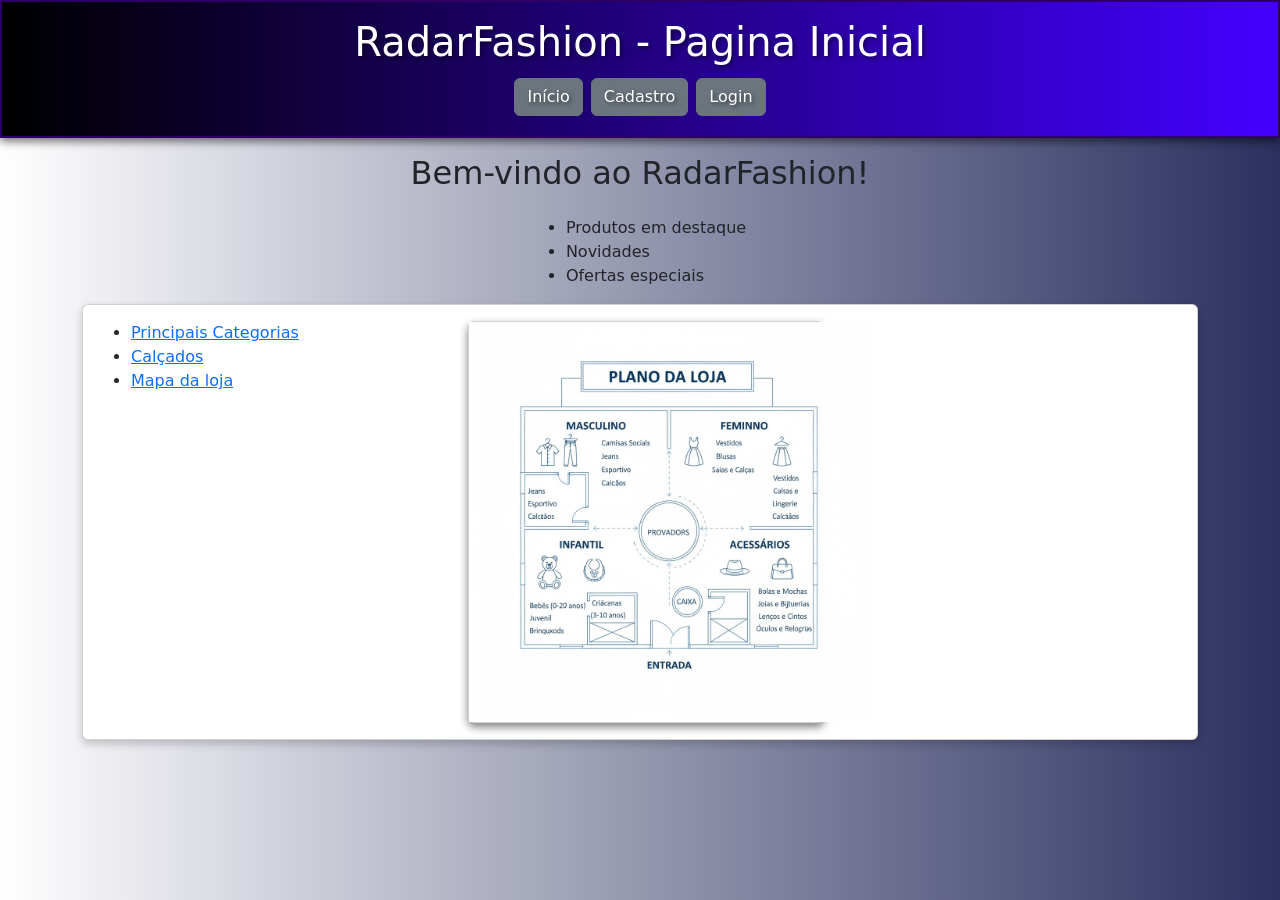
<file: index.html>
<!DOCTYPE html>
<html lang="pt-br">

<head>
    <meta charset="UTF-8">
    <meta name="viewport" content="width=device-width, initial-scale=1.0">
    <link rel="stylesheet" href="style.css">
    <link href="https://cdn.jsdelivr.net/npm/bootstrap@5.3.8/dist/css/bootstrap.min.css" rel="stylesheet"
        integrity="sha384-sRIl4kxILFvY47J16cr9ZwB07vP4J8+LH7qKQnuqkuIAvNWLzeN8tE5YBujZqJLB" crossorigin="anonymous">
    <title>RadarFashion</title>
</head>

<body id="corpo-pagina">
    <header class="text-white p-3">
        <h1 class="text-center">RadarFashion - Pagina Inicial</h1>
        <ul class="nav justify-content-center">
            <li><a class="btn btn-secondary m-1" href="index.html">Início</a></li>
            <li><a class="btn btn-secondary m-1" href="cadastro.html">Cadastro</a></li>
            <li><a class="btn btn-secondary m-1" href="login.html">Login</a></li>
        </ul>

    </header>
    <div class="fundo">
        <div class="nav justify-content-center mt-3">
            <h2>Bem-vindo ao RadarFashion!</h2>
        </div>
        <div class="nav justify-content-center mt-3">
            <ul>
                <li>Produtos em destaque</li>
                <li>Novidades</li>
                <li>Ofertas especiais</li>
            </ul>
        </div>

        <div class="container">
            <div class="card p-3" id="card">
                <div class="row">
                    <div class="col-md-4">
                        <ul>
                            <li><a href="categorias.html">Principais Categorias</a></li>
                            <li><a href="#">Calçados</a></li>
                            <li><a href="#">Mapa da loja</a></li>
                        </ul>
                    </div>
                    <div class="col-md-8">
                        <a class="card w-50" id="mapa" href="img/mapa.png"><img src="img/mapa.png"
                        alt="Mapa da loja com as principais categorias destacadas" width="400px"></a>
                    </div>
                </div>
            </div>
        </div>
    </div>
    
    <script src="https://cdn.jsdelivr.net/npm/bootstrap@5.3.8/dist/js/bootstrap.bundle.min.js"
        integrity="sha384-FKyoEForCGlyvwx9Hj09JcYn3nv7wiPVlz7YYwJrWVcXK/BmnVDxM+D2scQbITxI"
        crossorigin="anonymous"></script>


</body>

</html>
</file>
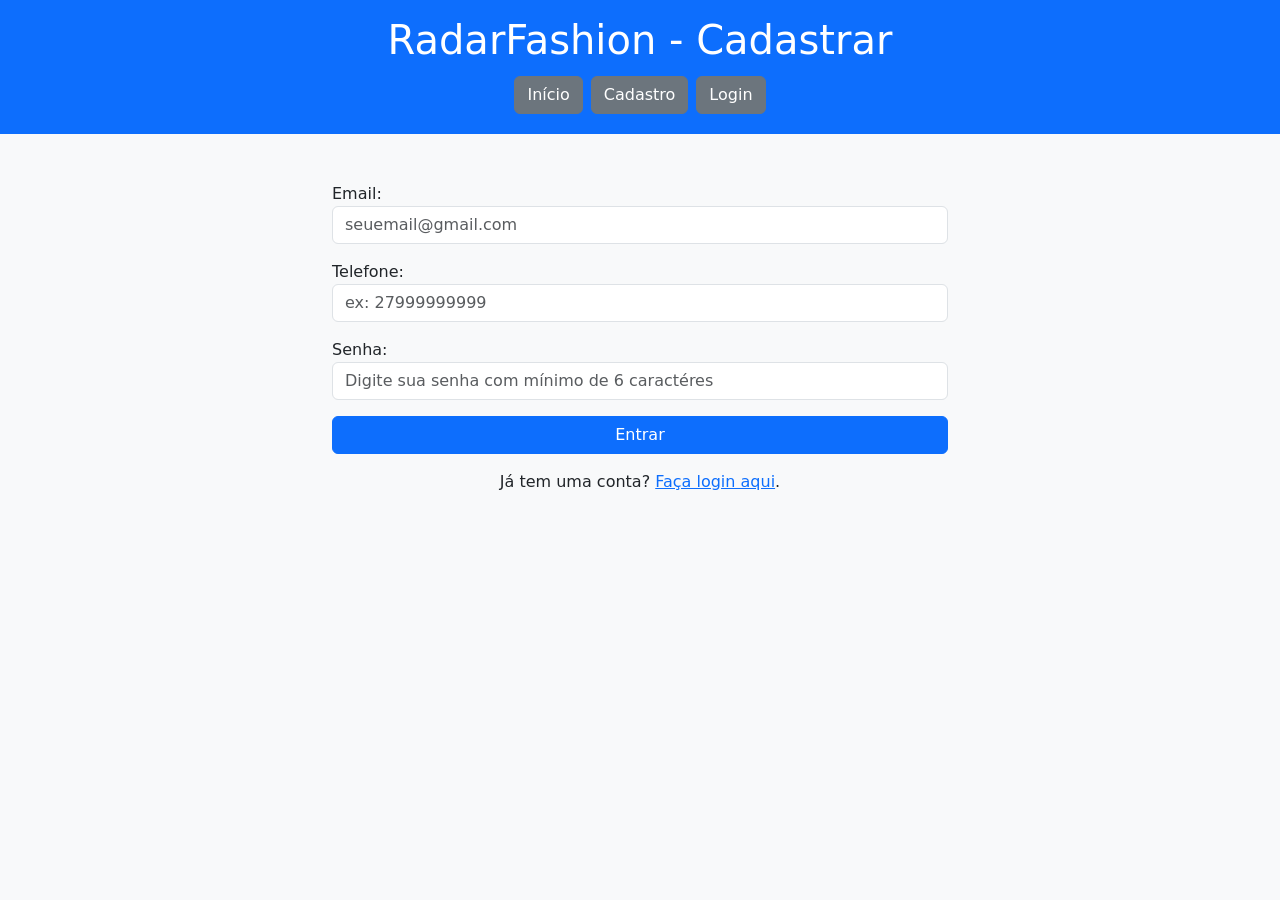
<file: cadastro.html>
<!DOCTYPE html>
<html lang="pt-br">

<head>
    <meta charset="UTF-8">
    <meta name="viewport" content="width=device-width, initial-scale=1.0">
    <link href="https://cdn.jsdelivr.net/npm/bootstrap@5.3.8/dist/css/bootstrap.min.css" rel="stylesheet"
        integrity="sha384-sRIl4kxILFvY47J16cr9ZwB07vP4J8+LH7qKQnuqkuIAvNWLzeN8tE5YBujZqJLB" crossorigin="anonymous">
    <title>RadarFashion</title>
</head>

<body class="bg-light">
    <header class="bg-primary text-white p-3">
        <h1 class="text-center">RadarFashion - Cadastrar</h1>
        <ul class="nav justify-content-center">
            <li><a class="btn btn-secondary m-1" href="index.html">Início</a></li>
            <li><a class="btn btn-secondary m-1" href="cadastro.html">Cadastro</a></li>
            <li><a class="btn btn-secondary m-1" href="login.html">Login</a></li>
        </ul>
    </header>
    <div class="container mt-5 w-50">
        <div class="">        
            <form action="" class="form-group" method="post">
                
                <label for="email">Email:</label>
                <input type="email" class="form-control mb-3" id="email" name="email" placeholder="seuemail@gmail.com" required>

                <label for="telefone">Telefone:</label>
                <input type="text" class="form-control mb-3" id="telefone" name="telefone" placeholder="ex: 27999999999" required>

                <label for="senha">Senha:</label>
                <input type="password" class="form-control mb-3" id="senha" name="senha" placeholder="Digite sua senha com mínimo de 6 caractéres" required>

                <input type="submit" class="btn btn-primary mb-3 w-100" value="Entrar">
            </form>
            <p class="text-center">Já tem uma conta? <a href="login.html">Faça login aqui</a>.</p>
        </div>    
    </div>
    <script src="https://cdn.jsdelivr.net/npm/bootstrap@5.3.8/dist/js/bootstrap.bundle.min.js"
        integrity="sha384-FKyoEForCGlyvwx9Hj09JcYn3nv7wiPVlz7YYwJrWVcXK/BmnVDxM+D2scQbITxI"
        crossorigin="anonymous"></script>
</body>
</html>
</file>
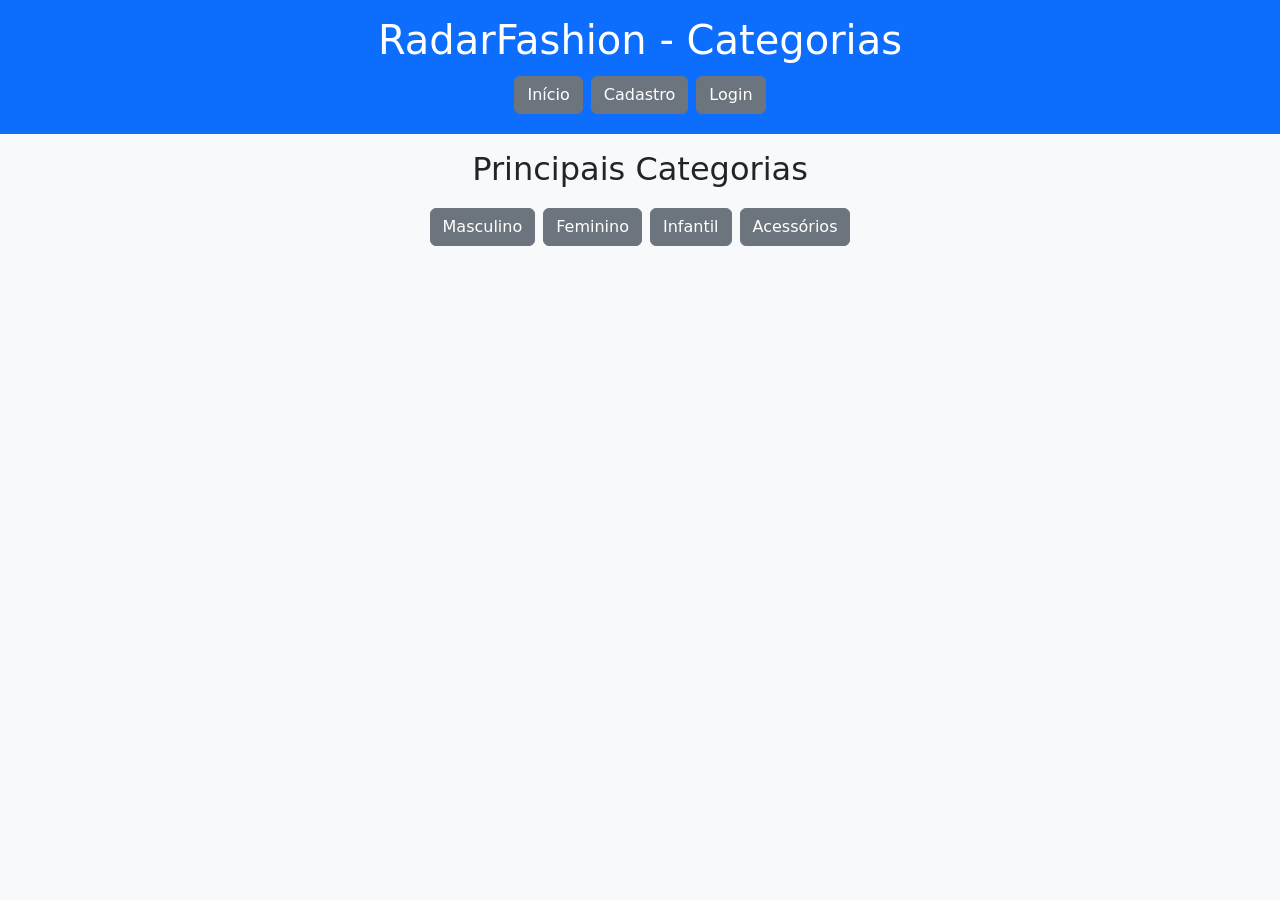
<file: categorias.html>
<!DOCTYPE html>
<html lang="pt-br">

<head>
    <meta charset="UTF-8">
    <meta name="viewport" content="width=device-width, initial-scale=1.0">
    <link href="https://cdn.jsdelivr.net/npm/bootstrap@5.3.8/dist/css/bootstrap.min.css" rel="stylesheet"
        integrity="sha384-sRIl4kxILFvY47J16cr9ZwB07vP4J8+LH7qKQnuqkuIAvNWLzeN8tE5YBujZqJLB" crossorigin="anonymous">
    <title>RadarFashion</title>
</head>

<body class="bg-light">
    <header class="bg-primary text-white p-3">
        <h1 class="text-center">RadarFashion - Categorias</h1>
        <ul class="nav justify-content-center">
            <li><a class="btn btn-secondary m-1" href="index.html">Início</a></li>
            <li><a class="btn btn-secondary m-1" href="cadastro.html">Cadastro</a></li>
            <li><a class="btn btn-secondary m-1" href="login.html">Login</a></li>
        </ul>
    </header>
    <div class="container">
    <h2 class="text-center mt-3">Principais Categorias</h2>
        <ul class="nav justify-content-center mt-3">
            <li><a class="btn btn-secondary m-1" href="categorias/masc.html">Masculino</a></li>
            <li><a class="btn btn-secondary m-1" href="categorias/fem.html">Feminino</a></li>
            <li><a class="btn btn-secondary m-1" href="categorias/kids.html">Infantil</a></li>
            <li><a class="btn btn-secondary m-1" href="categorias/aces.html">Acessórios</a></li>
        </ul>
    </div>
</body>
</html>
</file>
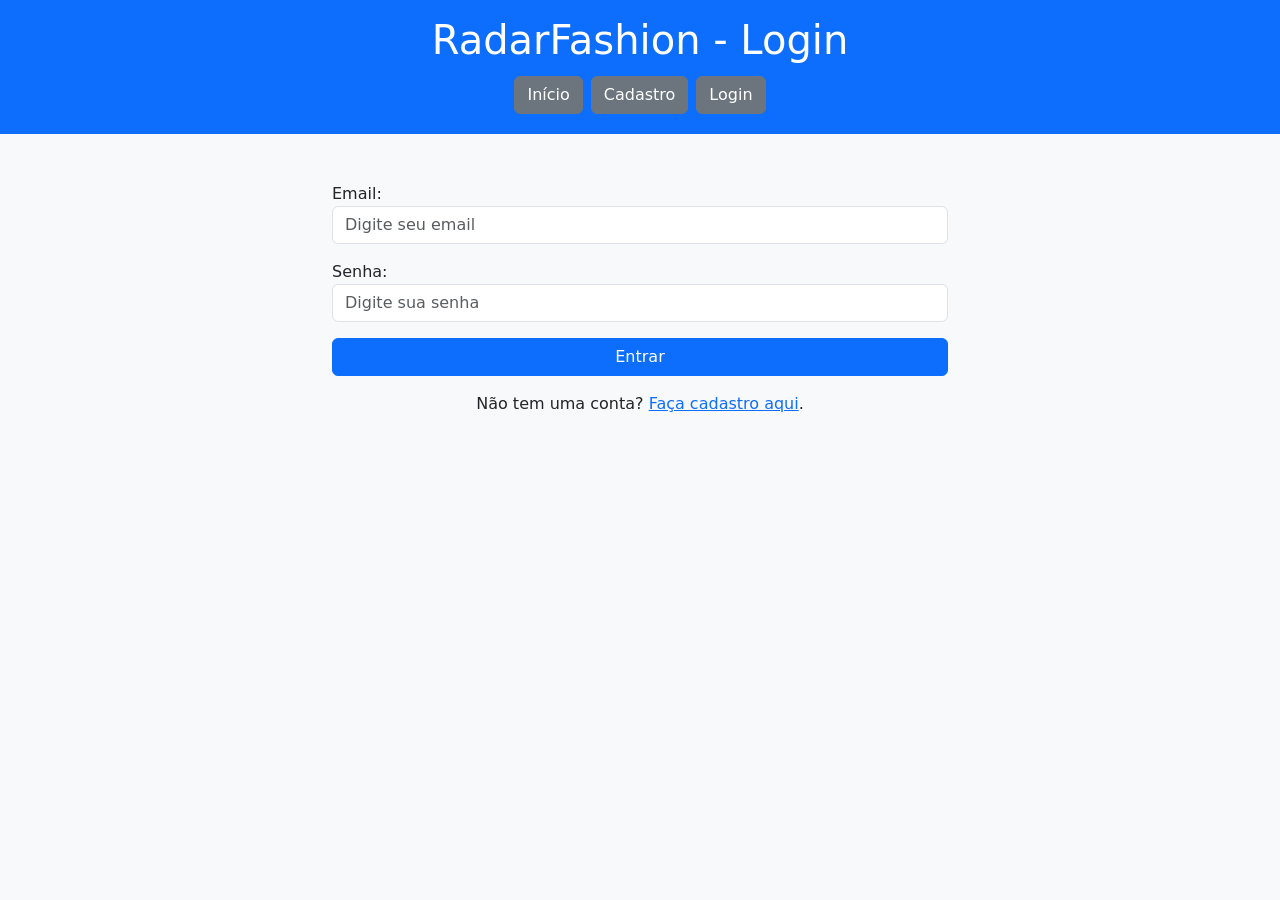
<file: login.html>
<!DOCTYPE html>
<html lang="pt-br">

<head>
    <meta charset="UTF-8">
    <meta name="viewport" content="width=device-width, initial-scale=1.0">
    <link href="https://cdn.jsdelivr.net/npm/bootstrap@5.3.8/dist/css/bootstrap.min.css" rel="stylesheet"
        integrity="sha384-sRIl4kxILFvY47J16cr9ZwB07vP4J8+LH7qKQnuqkuIAvNWLzeN8tE5YBujZqJLB" crossorigin="anonymous">
    <title>RadarFashion</title>
</head>

<body class="bg-light">
    <header class="bg-primary text-white p-3">
        <h1 class="text-center">RadarFashion - Login</h1>
        <ul class="nav justify-content-center">
            <li><a class="btn btn-secondary m-1" href="index.html">Início</a></li>
            <li><a class="btn btn-secondary m-1" href="cadastro.html">Cadastro</a></li>
            <li><a class="btn btn-secondary m-1" href="login.html">Login</a></li>
        </ul>
    </header>
    <div class="container mt-5 w-50">
        <div class="">        
            <form action="" class="form-group" method="post">
                
                <label for="email">Email:</label>
                <input type="email" class="form-control mb-3" id="email" name="email" placeholder="Digite seu email" required>

                <label for="senha">Senha:</label>
                <input type="password" class="form-control mb-3" id="senha" name="senha" placeholder="Digite sua senha" required>

                <input type="submit" class="btn btn-primary mb-3 w-100" value="Entrar">
            </form>
            <p class="text-center">Não tem uma conta? <a href="cadastro.html">Faça cadastro aqui</a>.</p>
        </div>    
    </div>
    <script src="https://cdn.jsdelivr.net/npm/bootstrap@5.3.8/dist/js/bootstrap.bundle.min.js"
        integrity="sha384-FKyoEForCGlyvwx9Hj09JcYn3nv7wiPVlz7YYwJrWVcXK/BmnVDxM+D2scQbITxI"
        crossorigin="anonymous"></script>
</body>
</html>
</file>
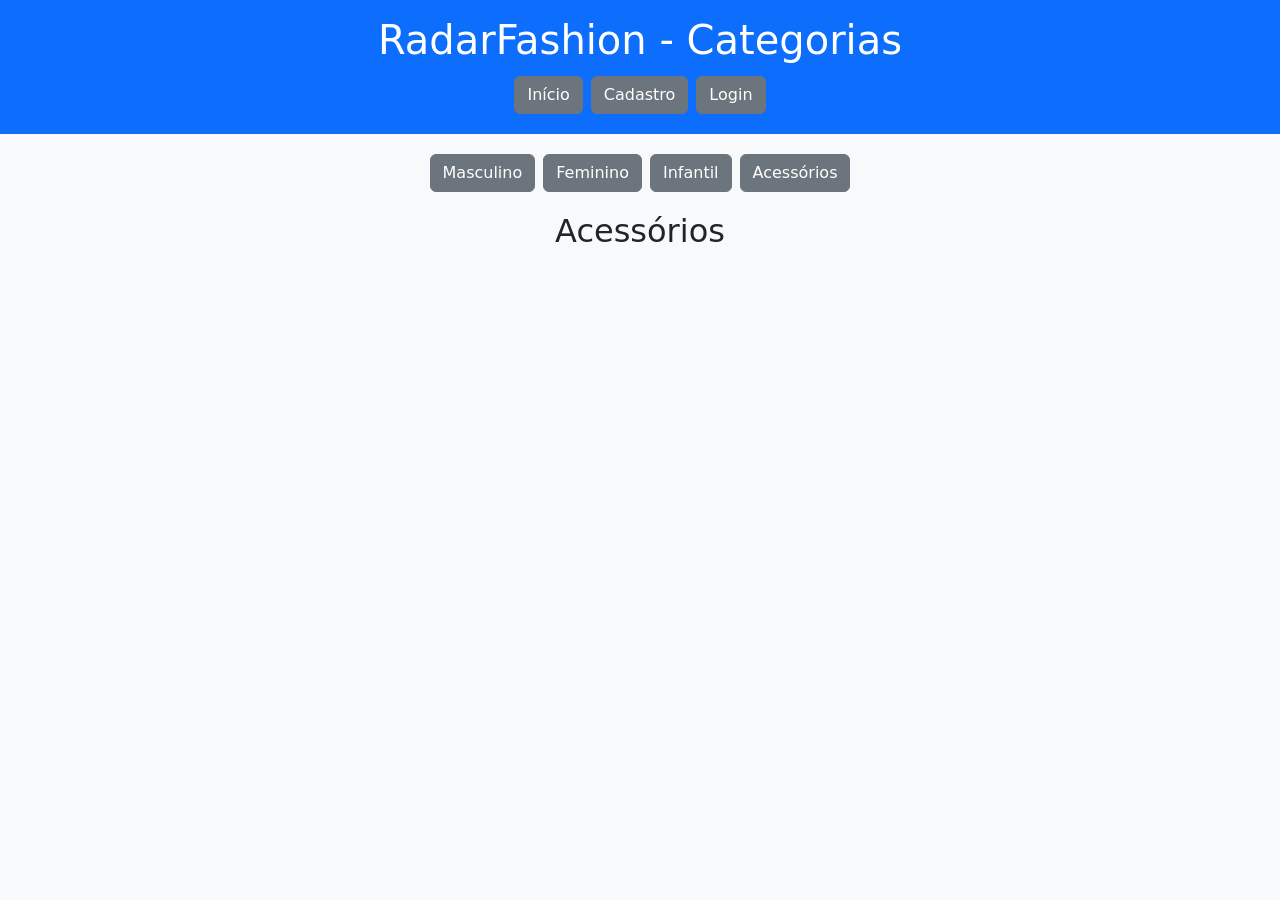
<file: categorias/aces.html>
<!DOCTYPE html>
<html lang="pt-br">

<head>
    <meta charset="UTF-8">
    <meta name="viewport" content="width=device-width, initial-scale=1.0">
    <link href="https://cdn.jsdelivr.net/npm/bootstrap@5.3.8/dist/css/bootstrap.min.css" rel="stylesheet"
        integrity="sha384-sRIl4kxILFvY47J16cr9ZwB07vP4J8+LH7qKQnuqkuIAvNWLzeN8tE5YBujZqJLB" crossorigin="anonymous">
    <title>RadarFashion</title>
</head>

<body class="bg-light">
    <header class="bg-primary text-white p-3">
        <h1 class="text-center">RadarFashion - Categorias</h1>
        <ul class="nav justify-content-center">
            <li><a class="btn btn-secondary m-1" href="../index.html">Início</a></li>
            <li><a class="btn btn-secondary m-1" href="../cadastro.html">Cadastro</a></li>
            <li><a class="btn btn-secondary m-1" href="../login.html">Login</a></li>
        </ul>
    </header>
    <div class="container">
        <ul class="nav justify-content-center mt-3">
            <li><a class="btn btn-secondary m-1" href="masc.html">Masculino</a></li>
            <li><a class="btn btn-secondary m-1" href="fem.html">Feminino</a></li>
            <li><a class="btn btn-secondary m-1" href="kids.html">Infantil</a></li>
            <li><a class="btn btn-secondary m-1" href="aces.html">Acessórios</a></li>
        </ul>
        <h2 class="text-center mt-3">Acessórios</h2>
    </div>
</body>
</html>
</file>
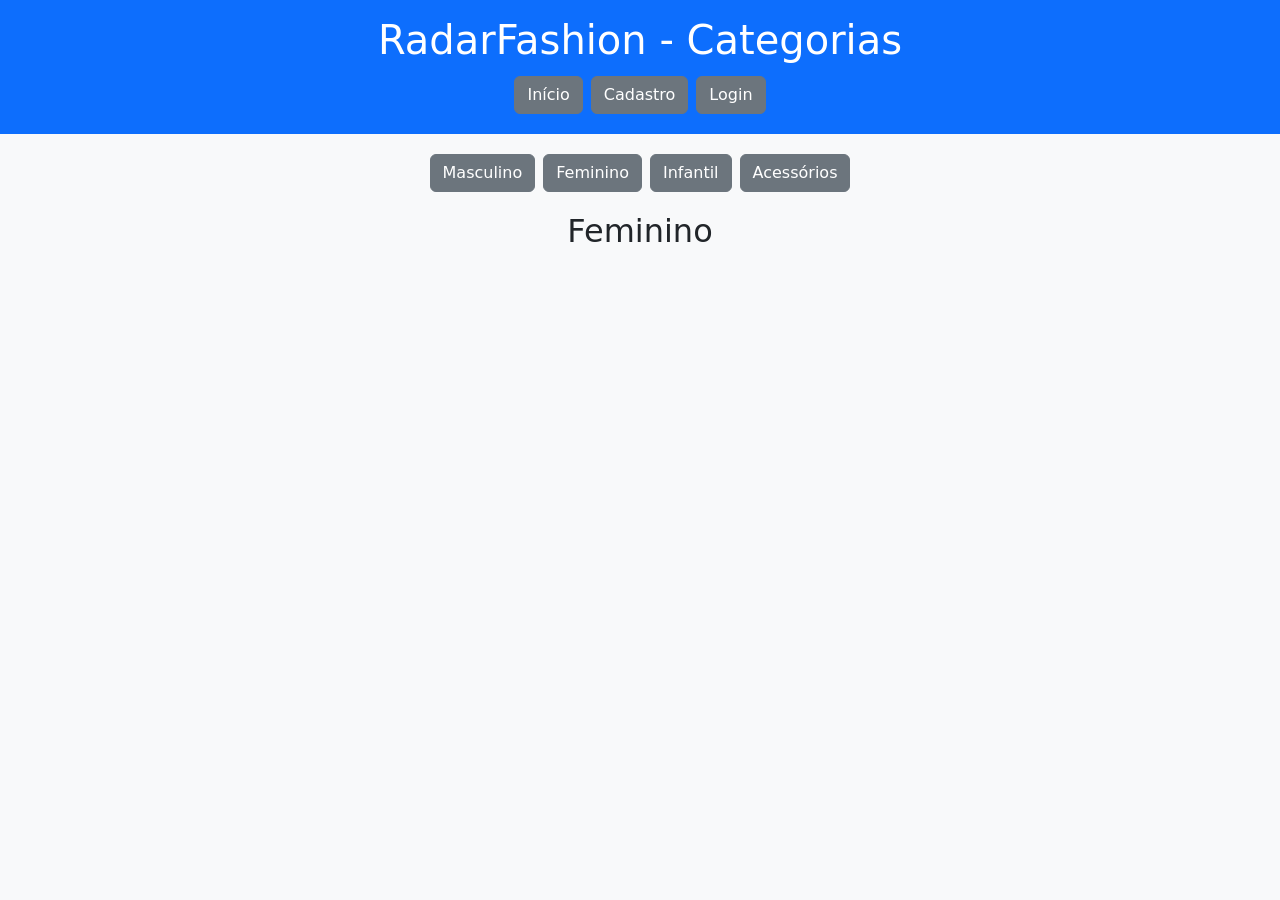
<file: categorias/fem.html>
<!DOCTYPE html>
<html lang="pt-br">

<head>
    <meta charset="UTF-8">
    <meta name="viewport" content="width=device-width, initial-scale=1.0">
    <link href="https://cdn.jsdelivr.net/npm/bootstrap@5.3.8/dist/css/bootstrap.min.css" rel="stylesheet"
        integrity="sha384-sRIl4kxILFvY47J16cr9ZwB07vP4J8+LH7qKQnuqkuIAvNWLzeN8tE5YBujZqJLB" crossorigin="anonymous">
    <title>RadarFashion</title>
</head>

<body class="bg-light">
    <header class="bg-primary text-white p-3">
        <h1 class="text-center">RadarFashion - Categorias</h1>
        <ul class="nav justify-content-center">
            <li><a class="btn btn-secondary m-1" href="../index.html">Início</a></li>
            <li><a class="btn btn-secondary m-1" href="../cadastro.html">Cadastro</a></li>
            <li><a class="btn btn-secondary m-1" href="../login.html">Login</a></li>
        </ul>
    </header>
    <div class="container">
        <ul class="nav justify-content-center mt-3">
            <li><a class="btn btn-secondary m-1" href="masc.html">Masculino</a></li>
            <li><a class="btn btn-secondary m-1" href="fem.html">Feminino</a></li>
            <li><a class="btn btn-secondary m-1" href="kids.html">Infantil</a></li>
            <li><a class="btn btn-secondary m-1" href="aces.html">Acessórios</a></li>
        </ul>
        <h2 class="text-center mt-3">Feminino</h2>
    </div>
</body>
</html>
</file>
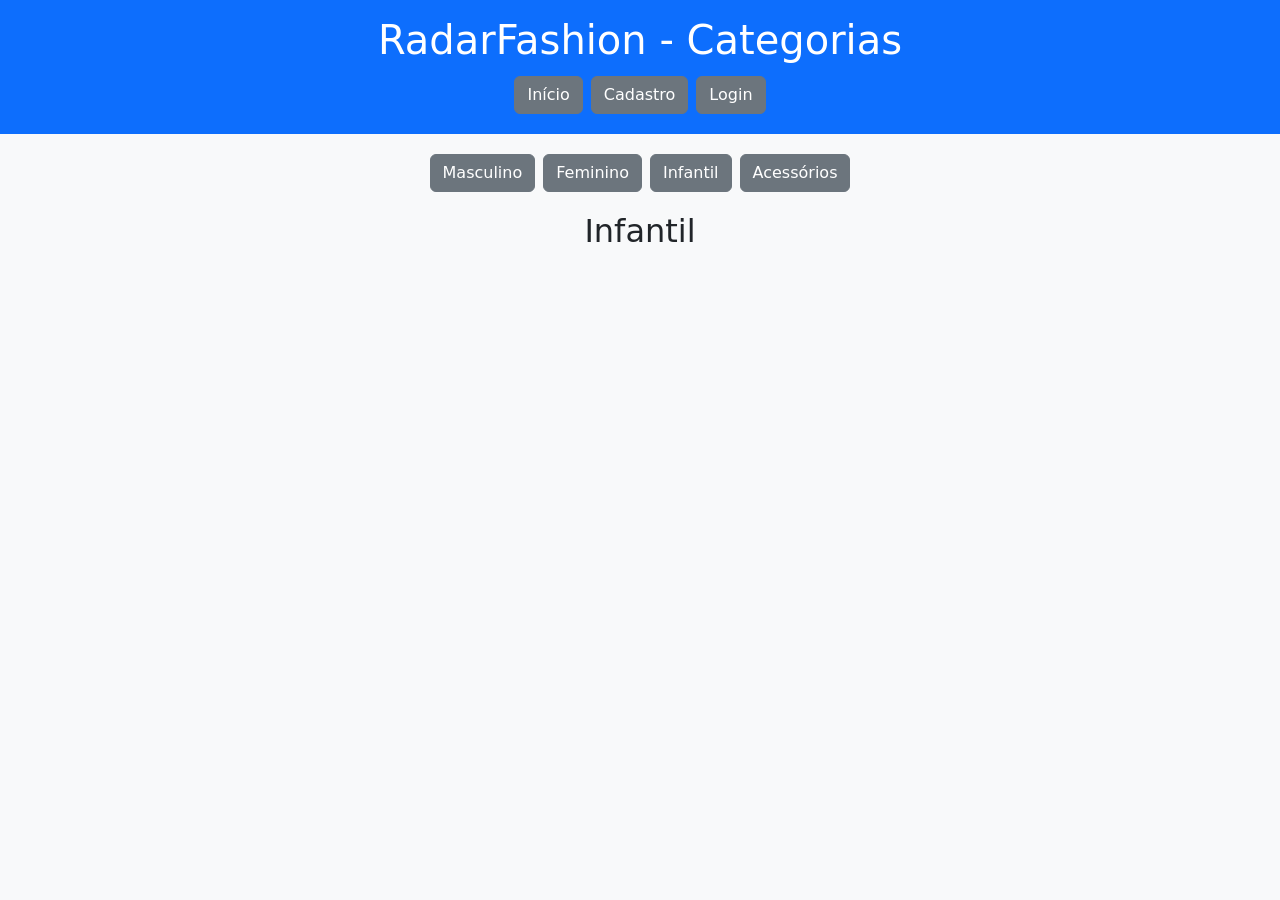
<file: categorias/kids.html>
<!DOCTYPE html>
<html lang="pt-br">

<head>
    <meta charset="UTF-8">
    <meta name="viewport" content="width=device-width, initial-scale=1.0">
    <link href="https://cdn.jsdelivr.net/npm/bootstrap@5.3.8/dist/css/bootstrap.min.css" rel="stylesheet"
        integrity="sha384-sRIl4kxILFvY47J16cr9ZwB07vP4J8+LH7qKQnuqkuIAvNWLzeN8tE5YBujZqJLB" crossorigin="anonymous">
    <title>RadarFashion</title>
</head>

<body class="bg-light">
    <header class="bg-primary text-white p-3">
        <h1 class="text-center">RadarFashion - Categorias</h1>
        <ul class="nav justify-content-center">
            <li><a class="btn btn-secondary m-1" href="../index.html">Início</a></li>
            <li><a class="btn btn-secondary m-1" href="../cadastro.html">Cadastro</a></li>
            <li><a class="btn btn-secondary m-1" href="../login.html">Login</a></li>
        </ul>
    </header>
    <div class="container">
        <ul class="nav justify-content-center mt-3">
            <li><a class="btn btn-secondary m-1" href="masc.html">Masculino</a></li>
            <li><a class="btn btn-secondary m-1" href="fem.html">Feminino</a></li>
            <li><a class="btn btn-secondary m-1" href="kids.html">Infantil</a></li>
            <li><a class="btn btn-secondary m-1" href="aces.html">Acessórios</a></li>
        </ul>
        <h2 class="text-center mt-3">Infantil</h2>
    </div>
</body>
</html>
</file>
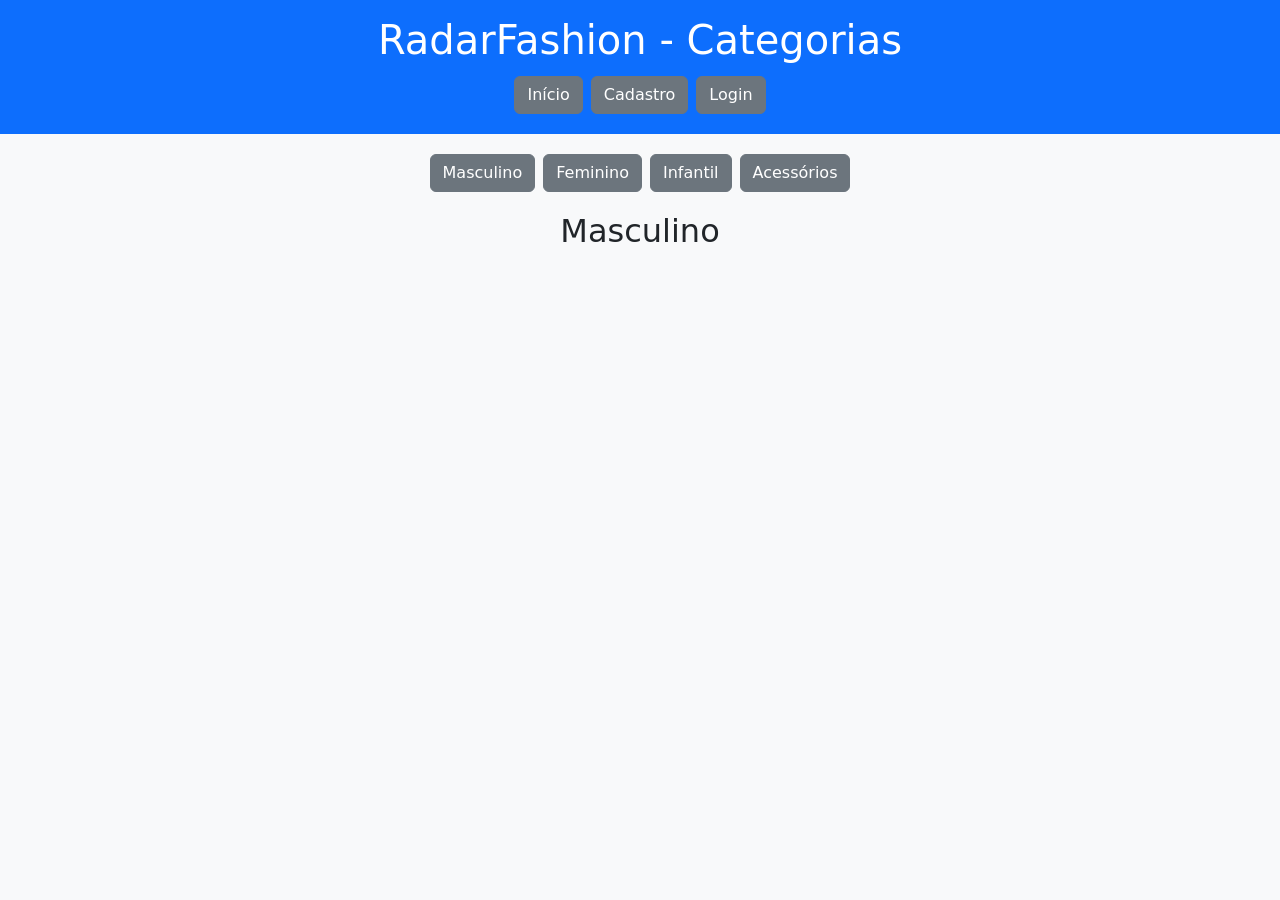
<file: categorias/masc.html>
<!DOCTYPE html>
<html lang="pt-br">

<head>
    <meta charset="UTF-8">
    <meta name="viewport" content="width=device-width, initial-scale=1.0">
    <link href="https://cdn.jsdelivr.net/npm/bootstrap@5.3.8/dist/css/bootstrap.min.css" rel="stylesheet"
        integrity="sha384-sRIl4kxILFvY47J16cr9ZwB07vP4J8+LH7qKQnuqkuIAvNWLzeN8tE5YBujZqJLB" crossorigin="anonymous">
    <title>RadarFashion</title>
</head>

<body class="bg-light">
    <header class="bg-primary text-white p-3">
        <h1 class="text-center">RadarFashion - Categorias</h1>
        <ul class="nav justify-content-center">
            <li><a class="btn btn-secondary m-1" href="../index.html">Início</a></li>
            <li><a class="btn btn-secondary m-1" href="../cadastro.html">Cadastro</a></li>
            <li><a class="btn btn-secondary m-1" href="../login.html">Login</a></li>
        </ul>
    </header>
    <div class="container">
        <ul class="nav justify-content-center mt-3">
            <li><a class="btn btn-secondary m-1" href="masc.html">Masculino</a></li>
            <li><a class="btn btn-secondary m-1" href="fem.html">Feminino</a></li>
            <li><a class="btn btn-secondary m-1" href="kids.html">Infantil</a></li>
            <li><a class="btn btn-secondary m-1" href="aces.html">Acessórios</a></li>
        </ul>
        <h2 class="text-center mt-3">Masculino</h2>
    </div>
</body>
</html>
</file>
<file: style.css>
*  /*Reset básico para garantir consistência entre navegadores*/
{
    margin: 0;
    padding: 0;
    box-sizing: border-box;
}

#corpo-pagina
{
    background-image: linear-gradient(90deg, rgb(255, 255, 255), rgb(43, 48, 95));
}

header
{   
    background-image: linear-gradient(90deg, rgb(0, 0, 0), rgb(68, 0, 255));
    border: 2px solid #2e0063;
    box-shadow: 0 4px 8px rgba(0, 0, 0, 0.5);
    text-shadow: 2px 2px 4px rgba(0, 0, 0, 0.5);
}

#mapa
{
    box-shadow: 0 4px 8px rgba(0, 0, 0, 0.5);
    transition: transform 0.3s ease;
}

#card
{
    box-shadow: 0 4px 8px rgba(0, 0, 0, 0.2);
    transition: transform 0.3s ease;
}
</file>
